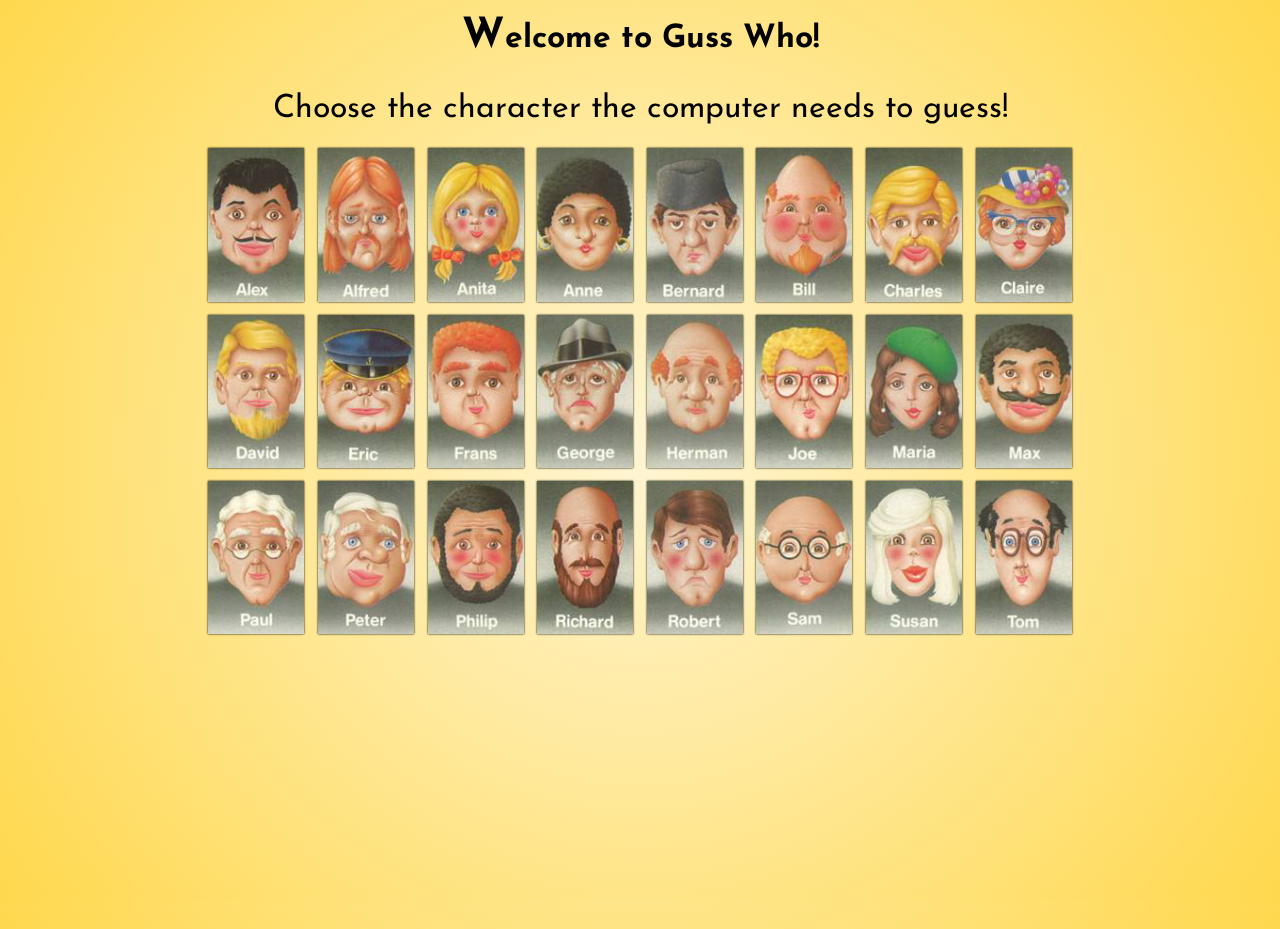
<file: index.html>
<!DOCTYPE html>
<html>
<head>
  <title>Guess Who!</title>
  <link rel="stylesheet" type="text/css" href="./css/reset.css">
  <link rel="stylesheet" type="text/css" href="./css/style.css">
  <script src="https://ajax.googleapis.com/ajax/libs/jquery/2.1.3/jquery.min.js"></script>
  <script type="text/javascript" src="js/app.js"></script>
  <script type="text/javascript" src="js/characters.js"></script>

</head>
<body>
  <div id="overlay" class="shadow">
    <div class="container">
      <h1 class="text-shadow">Welcome to Guss Who!</h1>
      <h2 class="info-message sub-font">Choose the character the computer needs to guess!</h2>
    </div>
    <button id="start">Start</button>
  </div>

  <div id="answer-overlay">
    <div class="container">
      <div id="answer-pic"></div>
      <div id="answer-content">
        <h2 id="question-input"></h2>
        <br>
        <button class="confirm" value="true">Yes</button>
        <button class="confirm" value="false">No</button>
      </div>
    </div>
  </div>

  <div class="container">
    <h1>Guess Who!</h1>
    <ul id="board"></ul>
<!--     <div id="info-box">
      <div class="margin">
        <h3 class="main-font">Your choose was:</h3>
        <h3 id="players_choice" class="sub-font"></h3>
      </div>
      <div class="margin">
        <h3 class="main-font">Guesses left:</h3>
        <h3 id="info-display" class="sub-font">3</h3>
      </div>
    </div> -->
  </div>

  <div id="question-box">
    <h2 class="sub-font"><span>First:</span> select a feature</h2>
    <form id="features">
      <input id="01" type="radio" name="features" value="gender"><label for="01">Gender?</label>
      <input id="02" type="radio" name="features" value="head"><label for="02">Head?</label>
      <input id="03" type="radio" name="features" value="nose"><label for="03">Nose?</label>
      <input id="04" type="radio" name="features" value="ears"><label for="04">Ears?</label>
      <input id="05" type="radio" name="features" value="eyes"><label for="05">Eyes?</label>
      <input id="06" type="radio" name="features" value="cheeks"><label for="06">Cheeks?</label>      
      <input id="07" type="radio" name="features" value="chin"><label for="07">Chin?</label>
      <input id="08" type="radio" name="features" value="mouth"><label for="08">Mouth?</label>
      <input id="09" type="radio" name="features" value="hair"><label for="09">Hair?</label>
      <input id="10" type="radio" name="features" value="expresion"><label for="10">Face expresion?</label>
      <input id="11" type="radio" name="features" value="accessories"><label for="11">Any accessories?</label>
      <input id="12" type="radio" name="features" value="facial hair"><label for="12">Facial Hair?</label>
    </form>
    </div>

  <div id="question-box">
    <h2 class="sub-font"><span>Second:</span> a related adjective</h2>
    <form id="adjective">
    </form>
    <button id="ask">Ask the Question!</button>
  </div>
</body>
</html>
</file>
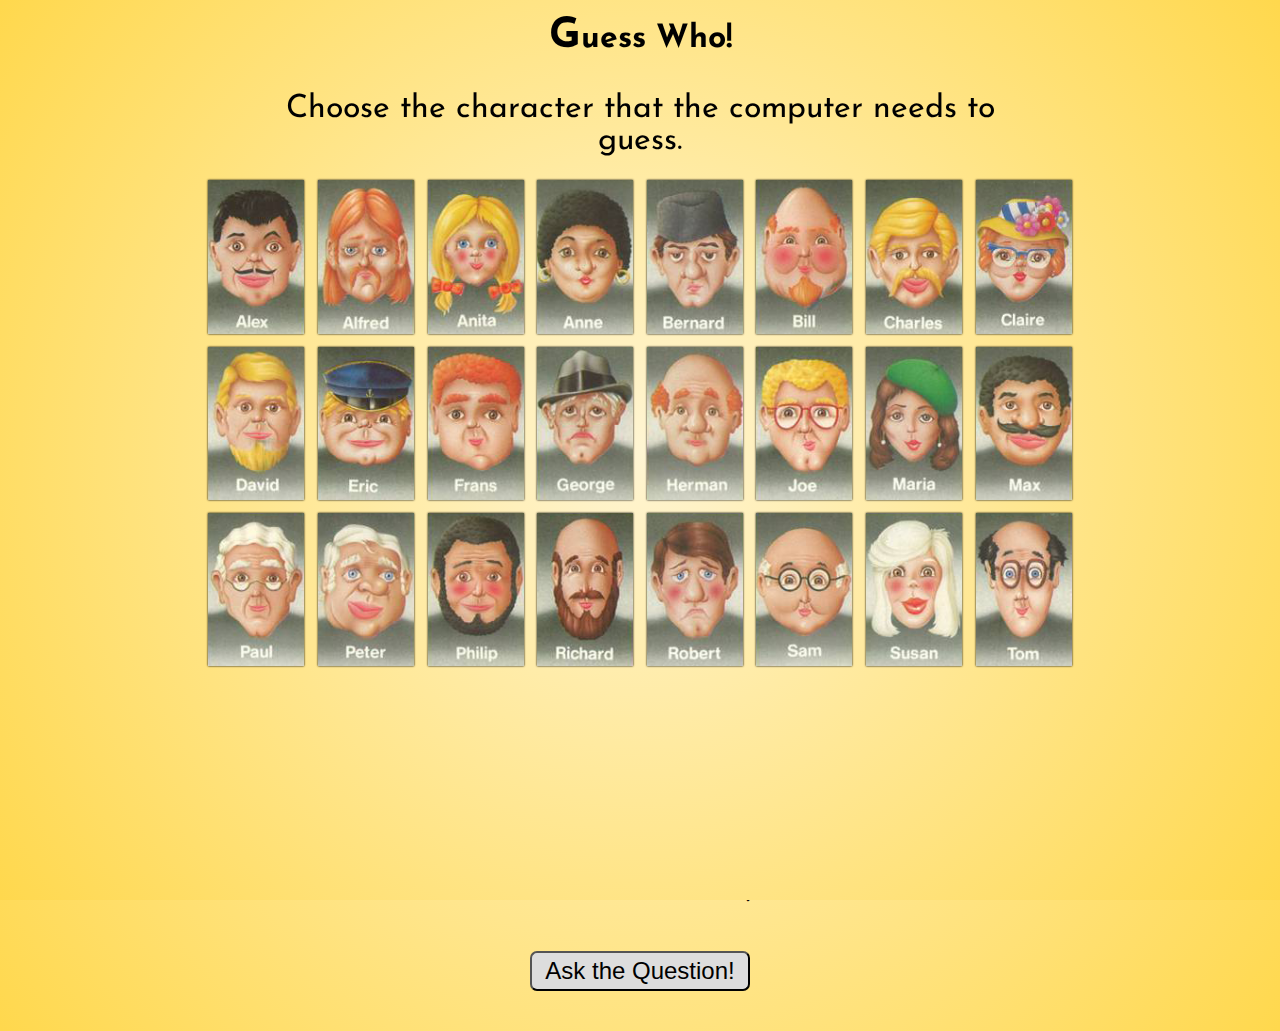
<file: home.html>
<!DOCTYPE html>
<html>
<head>
  <title>Guess Who!</title>
  <link rel="stylesheet" type="text/css" href="./css/reset.css">
  <link rel="stylesheet" type="text/css" href="./css/style.css">
  <meta name="viewport" content="width=device-width, initial-scale=1">
  <script src="https://ajax.googleapis.com/ajax/libs/jquery/2.1.3/jquery.min.js"></script>
  <script type="text/javascript" src="js/app.js"></script>
  <script type="text/javascript" src="js/characters.js"></script>

</head>

<body>
<div id="blur-container">
  <div id="overlay" class="shadow">
    <div class="container">
      <h1 class="text-shadow">Guess Who!</h1>
      <h2 class="info-message sub-font">Choose the character that the computer needs to guess.</h2>
    </div>
    <button id="start">Start</button>
  </div>

  <div id="answer-overlay">
    <div class="container">
      <div id="answer-pic"></div>
      <div id="answer-content">
        <h2 class="title">Computer's turn!</h2>
        <h2 id="question-input"></h2>
        <br>
        <button class="confirm" value="true">Yes</button>
        <button class="confirm" value="false">No</button>
        <button class="confirm_winnar" value="true">Right!</button>
        <button class="confirm_winnar" value="false">Wrong</button>
      </div>
    </div>
  </div>

  <div class="container">
    <h1>Guess Who!</h1>
    <h2 id="instructions" class="info-message sub-font">Now it's your turn, select a feature and an adjective!<br>To guess, click on a character!</h2>
    <ul id="board"></ul>
  </div>

  <div id="question-box">
    <h2 class="sub-font"><span>First:</span> select a feature</h2>
    <form id="features">
      <input id="01" type="radio" name="features" value="gender"><label for="01">Gender?</label>
      <input id="02" type="radio" name="features" value="head"><label for="02">Head?</label>
      <input id="03" type="radio" name="features" value="nose"><label for="03">Nose?</label>
      <input id="04" type="radio" name="features" value="ears"><label for="04">Ears?</label>
      <input id="05" type="radio" name="features" value="eyes"><label for="05">Eyes?</label>
      <input id="06" type="radio" name="features" value="cheeks"><label for="06">Cheeks?</label>      
      <input id="07" type="radio" name="features" value="chin"><label for="07">Chin?</label>
      <input id="08" type="radio" name="features" value="mouth"><label for="08">Mouth?</label>
      <input id="09" type="radio" name="features" value="hair"><label for="09">Hair?</label>
      <input id="10" type="radio" name="features" value="expresion"><label for="10">Face expresion?</label>
      <input id="11" type="radio" name="features" value="accessories"><label for="11">Any accessories?</label>
      <input id="12" type="radio" name="features" value="facial hair"><label for="12">Facial Hair?</label>
    </form>
    </div>

  <div id="question-box">
    <h2 class="sub-font"><span>Second:</span> a related adjective</h2>
    <form id="adjective">
    </form>
    <button id="ask">Ask the Question!</button>
  </div>
</div>  
</body>
</html>
</file>
<file: css/style.css>
@import url(https://fonts.googleapis.com/css?family=Dancing+Script:400,700);
@import url(https://fonts.googleapis.com/css?family=Josefin+Sans:400,600,300);


/** GENERAL **/
body {
  background: #ffce21;
  background: -webkit-radial-gradient(circle, #FFF5D3, #FFD84D);
  text-align: center;
}

hr {
  margin: 2rem 0;
}


/** TYPOGRAFIE **/
.main-font {
/* font-family: 'Dancing Script', cursive; */
 font-family: 'Josefin Sans', sans-serif;
}

.sub-font{
  font-family: 'Josefin Sans', sans-serif;
}

.sub-font span {
  font-weight: 600;
}

h1,h2 {
/*  font-family: 'Dancing Script', cursive;*/
  font-family: 'Josefin Sans', sans-serif;
  margin: 1rem 0;
  color: black;
}

h1 {
  color: black;
  font-size: 6rem;
  font-weight: 700;
}

.container h1 {
  font-size: 2rem;
}

h1::first-letter{
  font-size: 130%;
}

h2 {
  font-size: 2rem;
}

.title {
/*  padding: .5rem;*/
  font-size: 3rem;
  font-weight: 600;
}


/**BOARD**/
#answer-overlay h2{
  vertical-align: top;
  display: inline-block;
  color: white;
  font-size: 2rem;
}

#question-input h2 {
  font-size: 3rem;
  color: white;
}

#question-input h2::first-letter{
  text-transform: capitalize;
}

#answer-overlay h2 span{
  font-weight: 600;
}

.computer-guess {
  margin: 5px 0;
  font-size: 2rem;
}

h3,
.character,
button {
  font-size: 1.5rem;
}

.character{
  font-family: 'Josefin Sans', sans-serif;
}


/** IMG **/
#players-choice{
  display: inline-block;
}

img {
  max-width: 100%;
}



/** BOARD **/
#overlay{
  position: fixed;
  background: #ffce21;
  background: -webkit-radial-gradient(circle, #FFF5D3, #FFD84D);
  text-align: center;
  color: white;
  top:0;
  bottom:0;
  left: 0;
  right: 0;
}

.container{
  max-width: 960px; 
  margin:0 auto;  
}


#board {
  width: 100%;
  display: inline-block;
}

#info-box{
  width: 18%;
  background:#FFEBA6;
  display: inline-block;
  vertical-align: top;
}

#info-box {
  display: inline-block;
}

#question-box {
  vertical-align: top;
  width: 70%;
  margin: .5rem 0;
  display: inline-block;
}

form {
  font-family: 'Montserrat', sans-serif;
}


/*BUTTONS*/
button {
  font-family:'Montserrat', sans-serif;
  font-weight: 300;
  color: black;
  background:#ddd; 
  margin: 2rem 0.5rem;
  padding: 4px 13px;
  border-radius: 7px;
  transition: all .5s;
}

.confirm {
  margin: .5rem;
}

button:active {
outline: none;
border: none;
}

button:hover{
  box-shadow:0 0 6px #000000;
}

#start{
  display: none;
}

.margin {
  margin: 2rem 0px;
}

/* ANSWER BOX */

#answer-pic {
  display: inline-block;
  margin: 2rem 1rem 1rem;
  width: 13%;
  padding:6rem 0;
  background-size: 120%;
  background-position: center;
  background-repeat: no-repeat;
  box-shadow:0 0 2px #000000;
}

#answer-content{
  display: inline-block;
  vertical-align: top;
  width: 55%;
}

#answer-overlay{
  display: none;
/*  position: fixed;*/
/*  background: rgba(255,206,33,.4);*/
  box-shadow: 0px 2px 17px 2px black;
  background: #B33B5C;
  color: white;
  top: 130px;
 /* width: 700px;
  height: 300px;
  left: 50%;
  top: 50%;*/
  z-index: 100;
}

#question-input{
  width: 60%
}


/* Question buttons & Labels*/

input[type="radio"]{
  display: none;
}
label {
    display:inline-block;
    font-family: 'Josefin Sans', sans-serif;
    background-color:#ddd;
    margin: .2rem;
    padding: .5rem 1rem;
    font-size:1.5rem;
    box-shadow:0 0 2px #000000;
    transition: all .5s;
}

label:hover{
  box-shadow:0 0 10px #000000;
}

label::first-letter{
  text-transform: capitalize;
}

input[type="radio"]:checked + label {
    background-color:#bbb;
}

/* Characters */

.character,
.character_list{
  box-sizing: border-box;
  cursor: pointer;
  background:#0097A7;
  background-size: cover;
  color: white;
  width: 10%;
  padding: 8% 0;
  margin: .5%;
  display: inline-block;
  text-align: center;
  box-shadow:0 0 2px #000000;
  transition: all .5s;
}

.character:hover,
.character_list:hover{
  width: 16%;
  padding: 8% 4.5%;

}

/*.character_list:hover{
  width: 10.2%;
  box-shadow:0 0 10px #000000;
}*/

.character::first-letter,
.character_list::first-letter,
#players_choice:first-letter {
  text-transform: uppercase;
}

.side_pic{
  padding:4.5rem 2.3rem;
}

/** Instructions **/

.info-message{
  display: inline-block;
  border-radius: 10px;
  padding: 10px 17px; 
  margin: 1rem 5rem;
  padding: 3px 15px;
}

.confirm_winnar,
#winner_overlay{
  display: none;
  margin: 5px 10px 7px;
}



/**@media settings**/
@media only screen and (max-width:800px){
     #answer-pic{
      display: block;
      width: 50%;
      margin: 0 auto;
     }

     #question-box{
      width: 100%;
     }

     h1{
      font-size: 2rem;
     }

     h2 {
      font-size: 1.5rem;
     }

     .character_list,
     .character{
      width: 19%;
      padding: 16% 0;
     }
     .character_list:hover,
     .character:hover{
      width: 19%;
      padding: 16% 0;
     }

     #overlay{
      position: absolute;
      height: 1500px;
     }
 }
</file>
